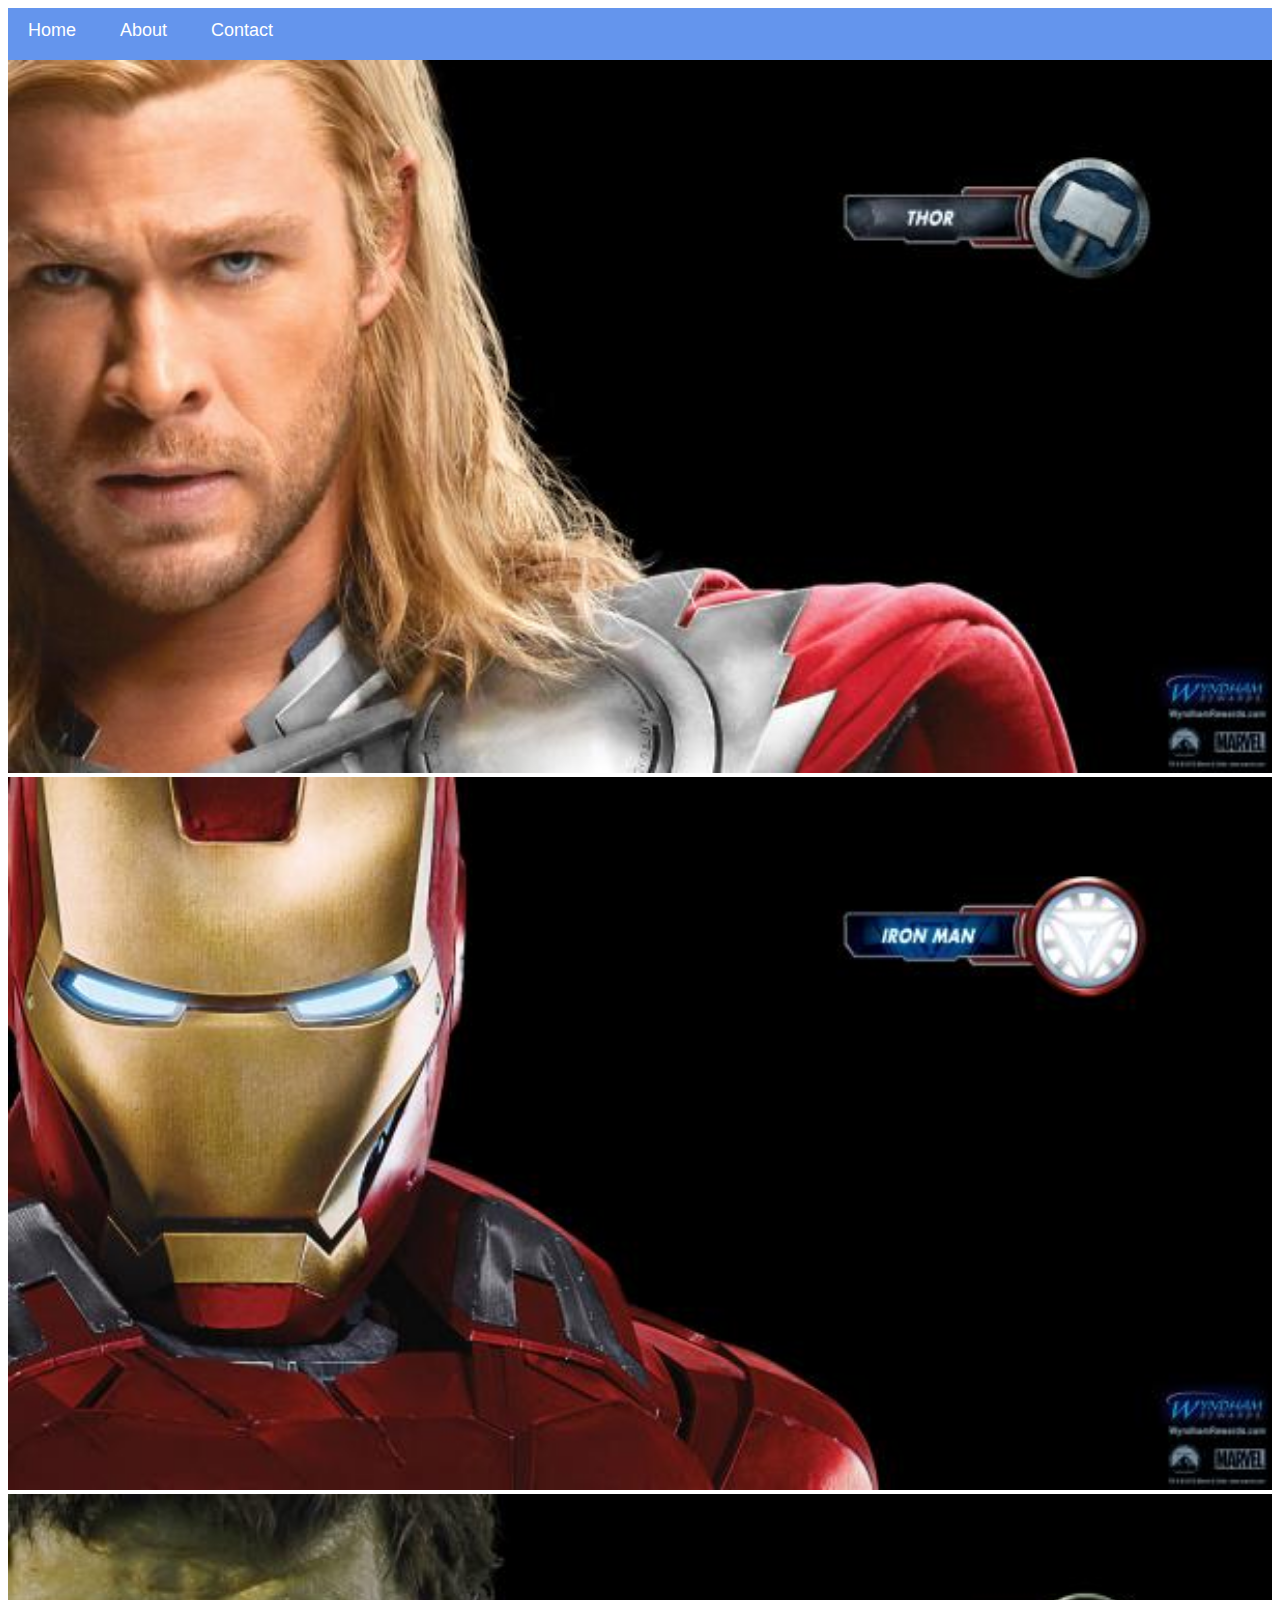
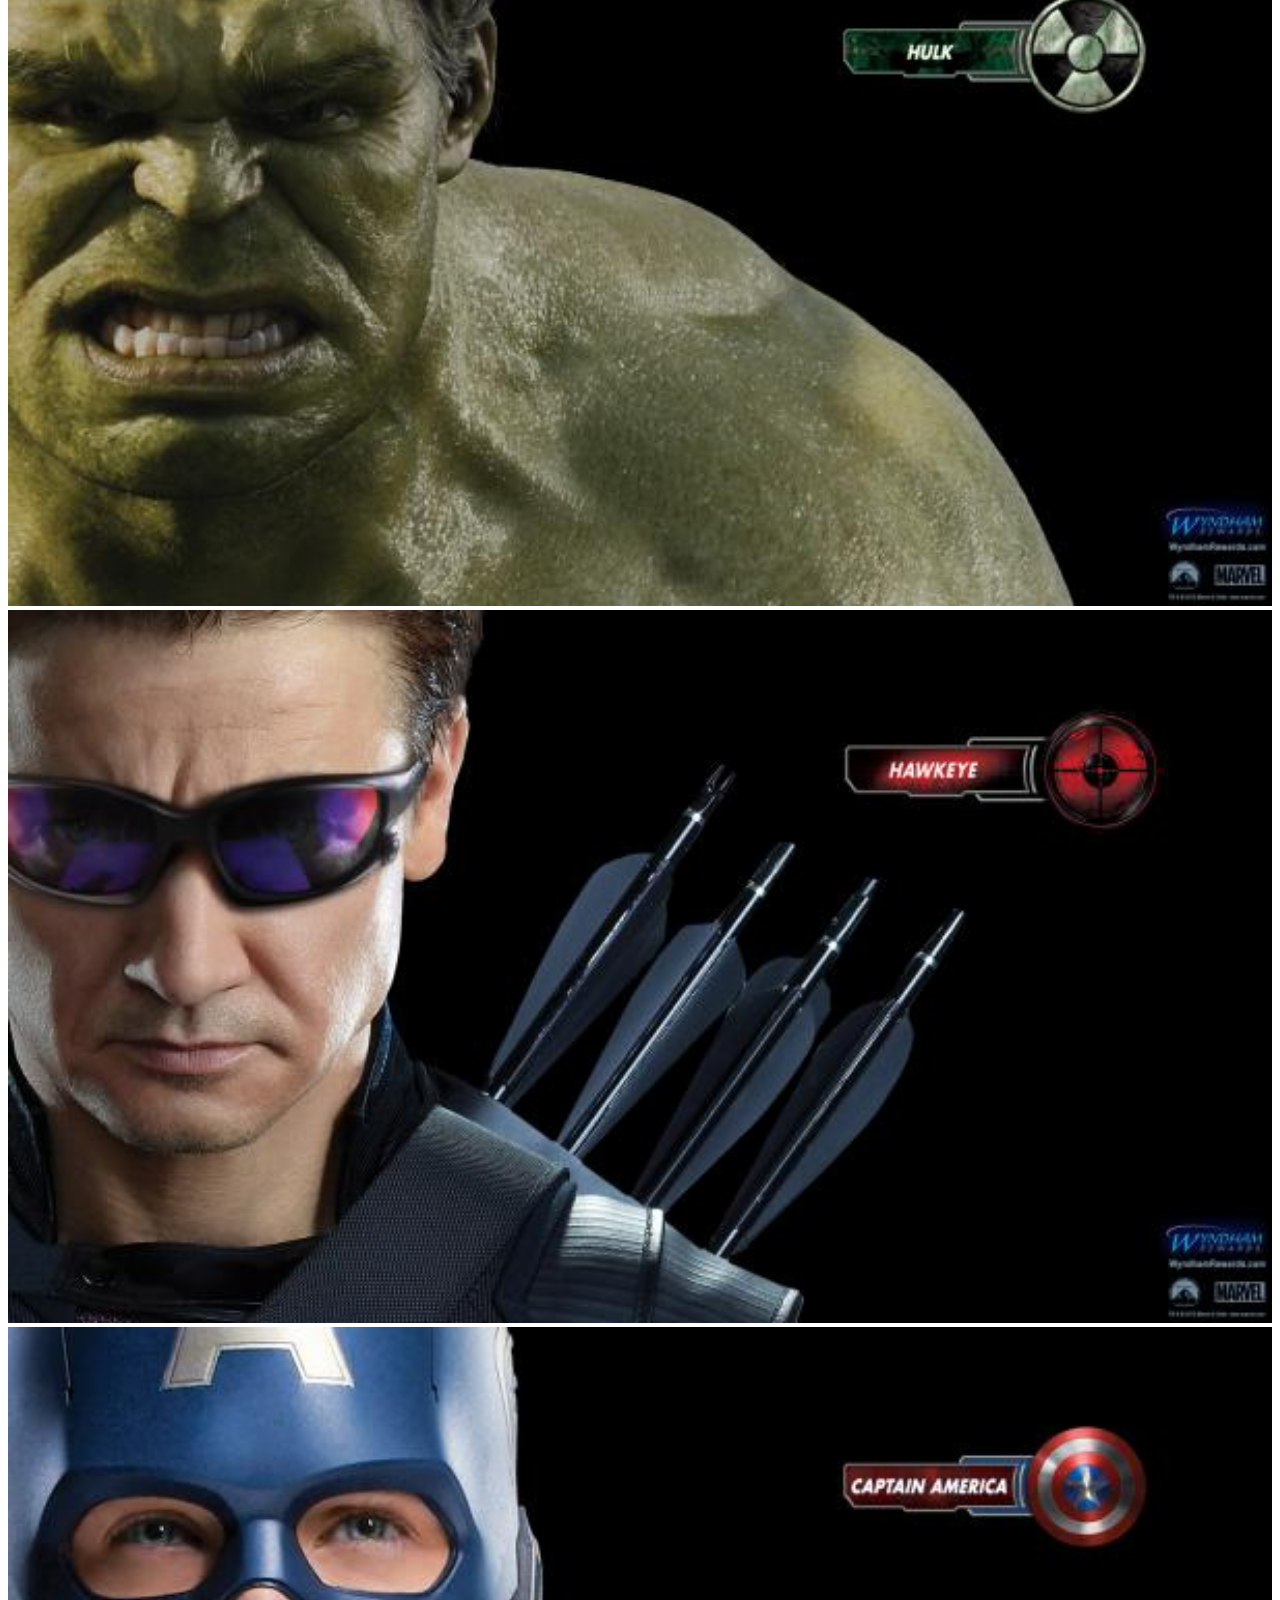
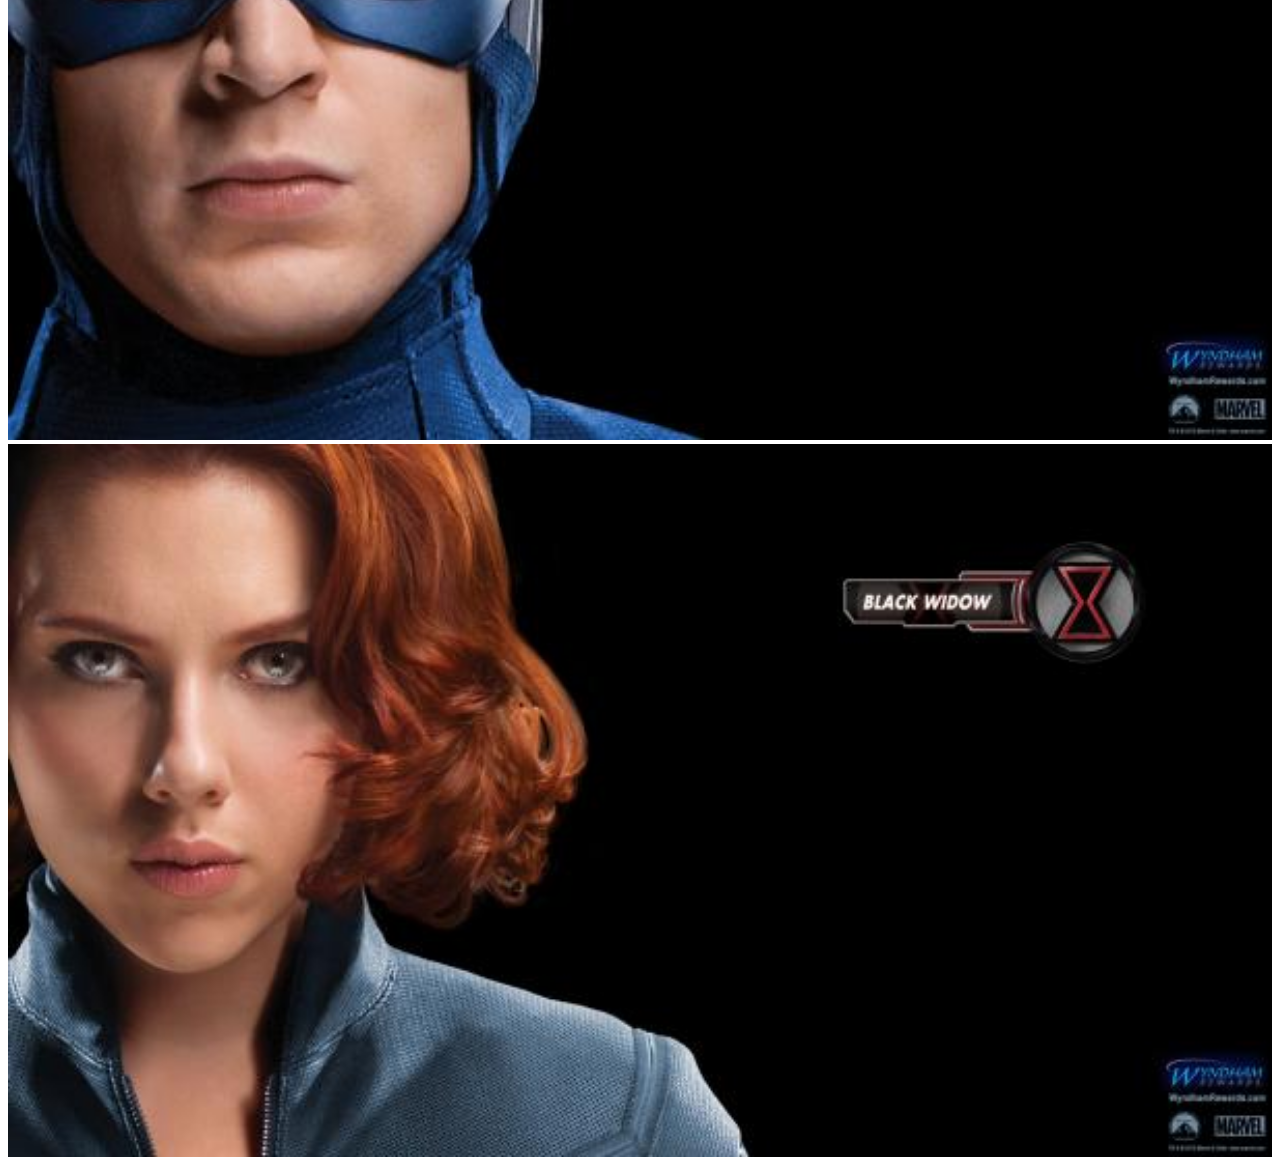
<file: index.html>
<!DOCTYPE html>
<html lang="en">
    <head>
        <meta charset="UTF-8" />
        <link rel="stylesheet" href="style.css">
        <title>Title</title>
    </head>
    <body>
               <div id="menu">
            <a href="index.html">Home</a>
            <a href="about.html">About</a>
            <a href="contact.html">Contact</a>
        </div>
       <div class="gallery">
          <a href="avenger-1.html"><img src="images/avengers_01.jpg"/></a>
           <a href="avenger-2.html"><img src="images/avengers_02.jpg"/></a>
            <a href="avenger-3.html"><img src="images/avengers_03.jpg"/></a>
           <a href="avenger-4.html"><img src="images/avengers_04.jpg"/></a>
           <a href="avenger-5.html"><img src="images/avengers_05.jpg"/></a>
           <a href="avenger-6.html"><img src="images/avengers_06.jpg"/></a>
        </div>  
    </body>
   
         
</html>
</file>
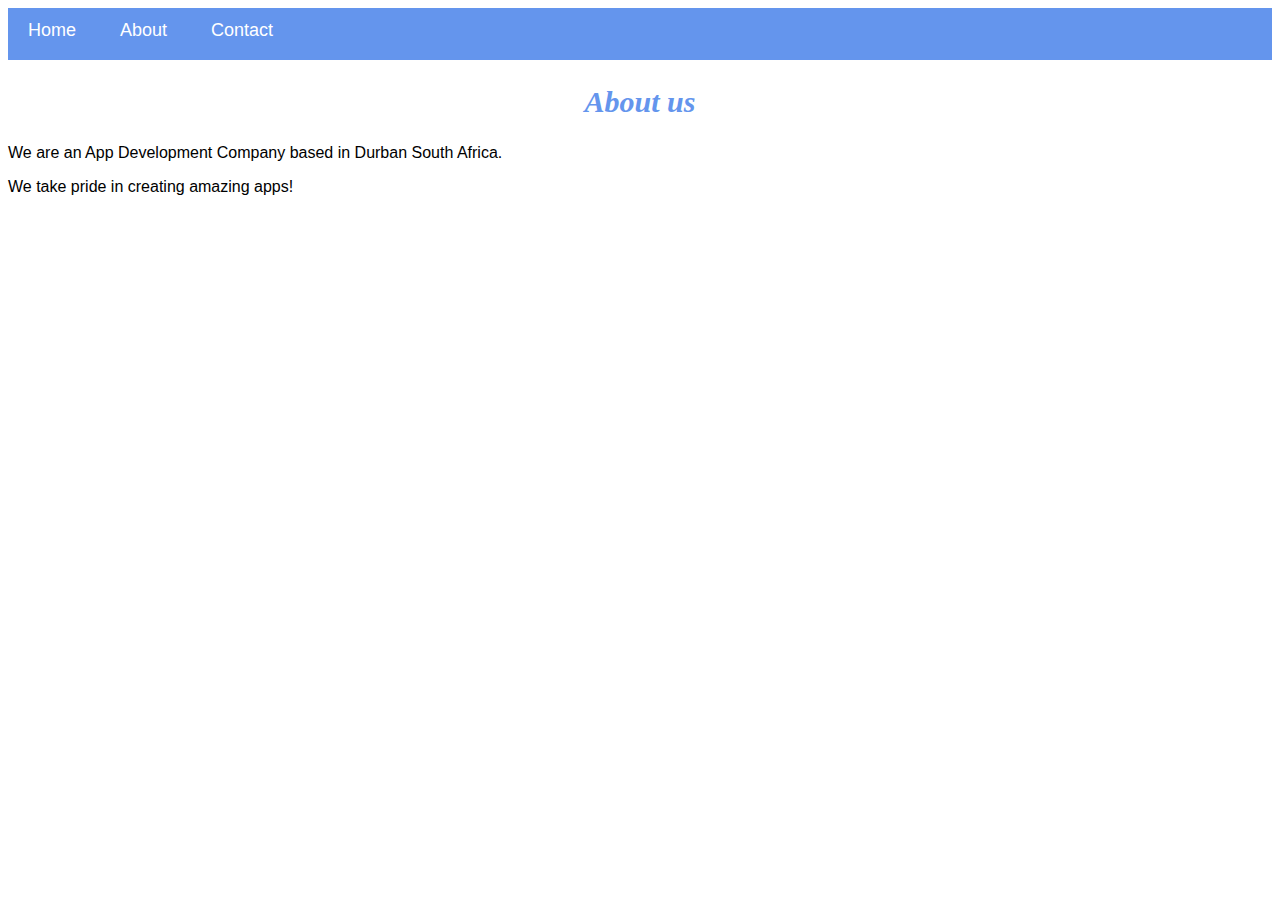
<file: about.html>
<!DOCTYPE html>
<html lang="en">
    <head>
        <meta charset="UTF-8" />
        <link rel="stylesheet" href="style.css">
        <title>Title</title>
    </head>
    <body>
        <div id="menu">
            <a href="index.html">Home</a>
            <a href="about.html">About</a>
            <a href="contact.html">Contact</a>
        </div>
        <h2>About us</h2>
        <p>We are an App Development Company based in Durban South Africa.</p>
        <p>We take pride in creating amazing apps!</p> 
    </body>
   
         
</html>
</file>
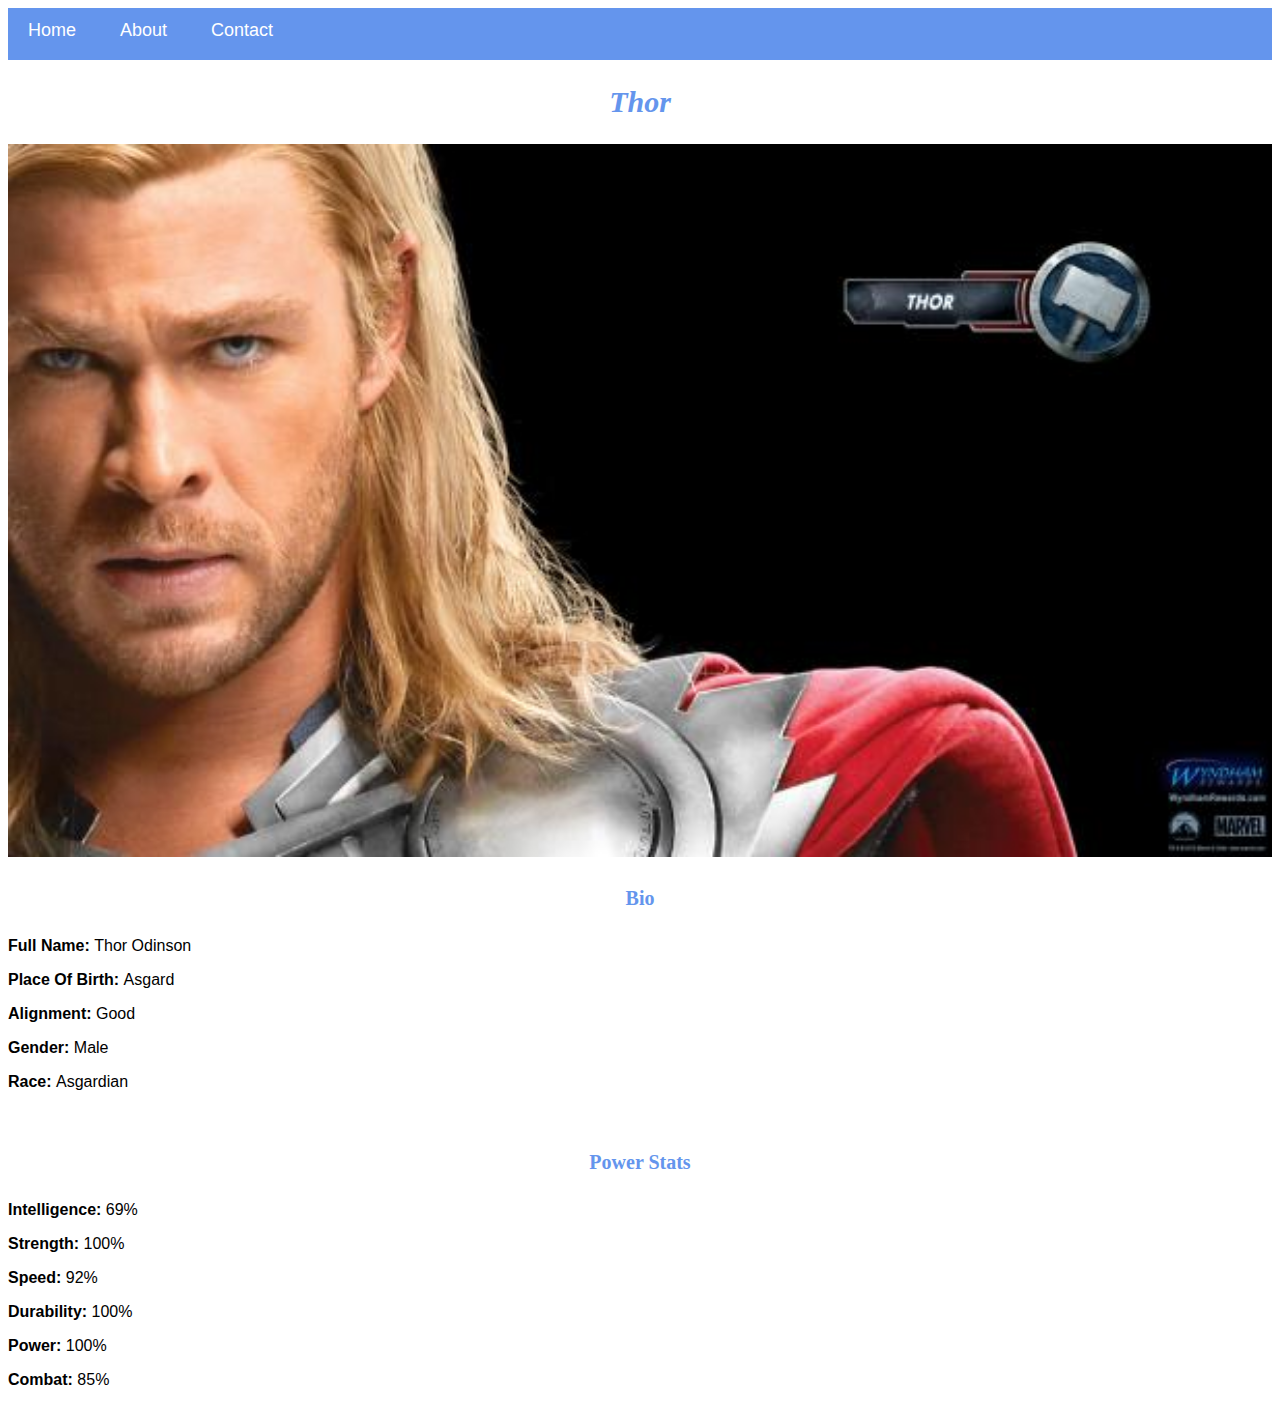
<file: avenger-1.html>
<!DOCTYPE html>
<html lang="en">
    <head>
        <meta charset="UTF-8" />
        <link rel="stylesheet" href="style.css">
        <title>Title</title>
    </head>
    <body>
            <div id="menu">
            <a href="index.html">Home</a>
            <a href="about.html">About</a>
            <a href="contact.html">Contact</a>
        </div>
      <h2>Thor</h2>
          <div class="gallery">
               <img src="images/avengers_01.jpg">
          </div>
             <h4>Bio</h4>
               <p><b>Full Name: </b> Thor Odinson</p>
               <p><b>Place Of Birth: </b> Asgard</p>
               <p><b>Alignment: </b> Good</p>
               <p><b>Gender: </b> Male</p>
               <p><b>Race: </b> Asgardian</p>
              <br/>

              <h4>Power Stats</h4>
              <p><b>Intelligence: </b> 69%</p>
              <p><b>Strength: </b> 100%</p>
              <p><b>Speed: </b> 92%</p>
              <p><b>Durability: </b> 100%</p>
              <p><b>Power: </b> 100%</p>
              <p><b>Combat: </b> 85%</p> 
    </body>
   
         
</html>
</file>
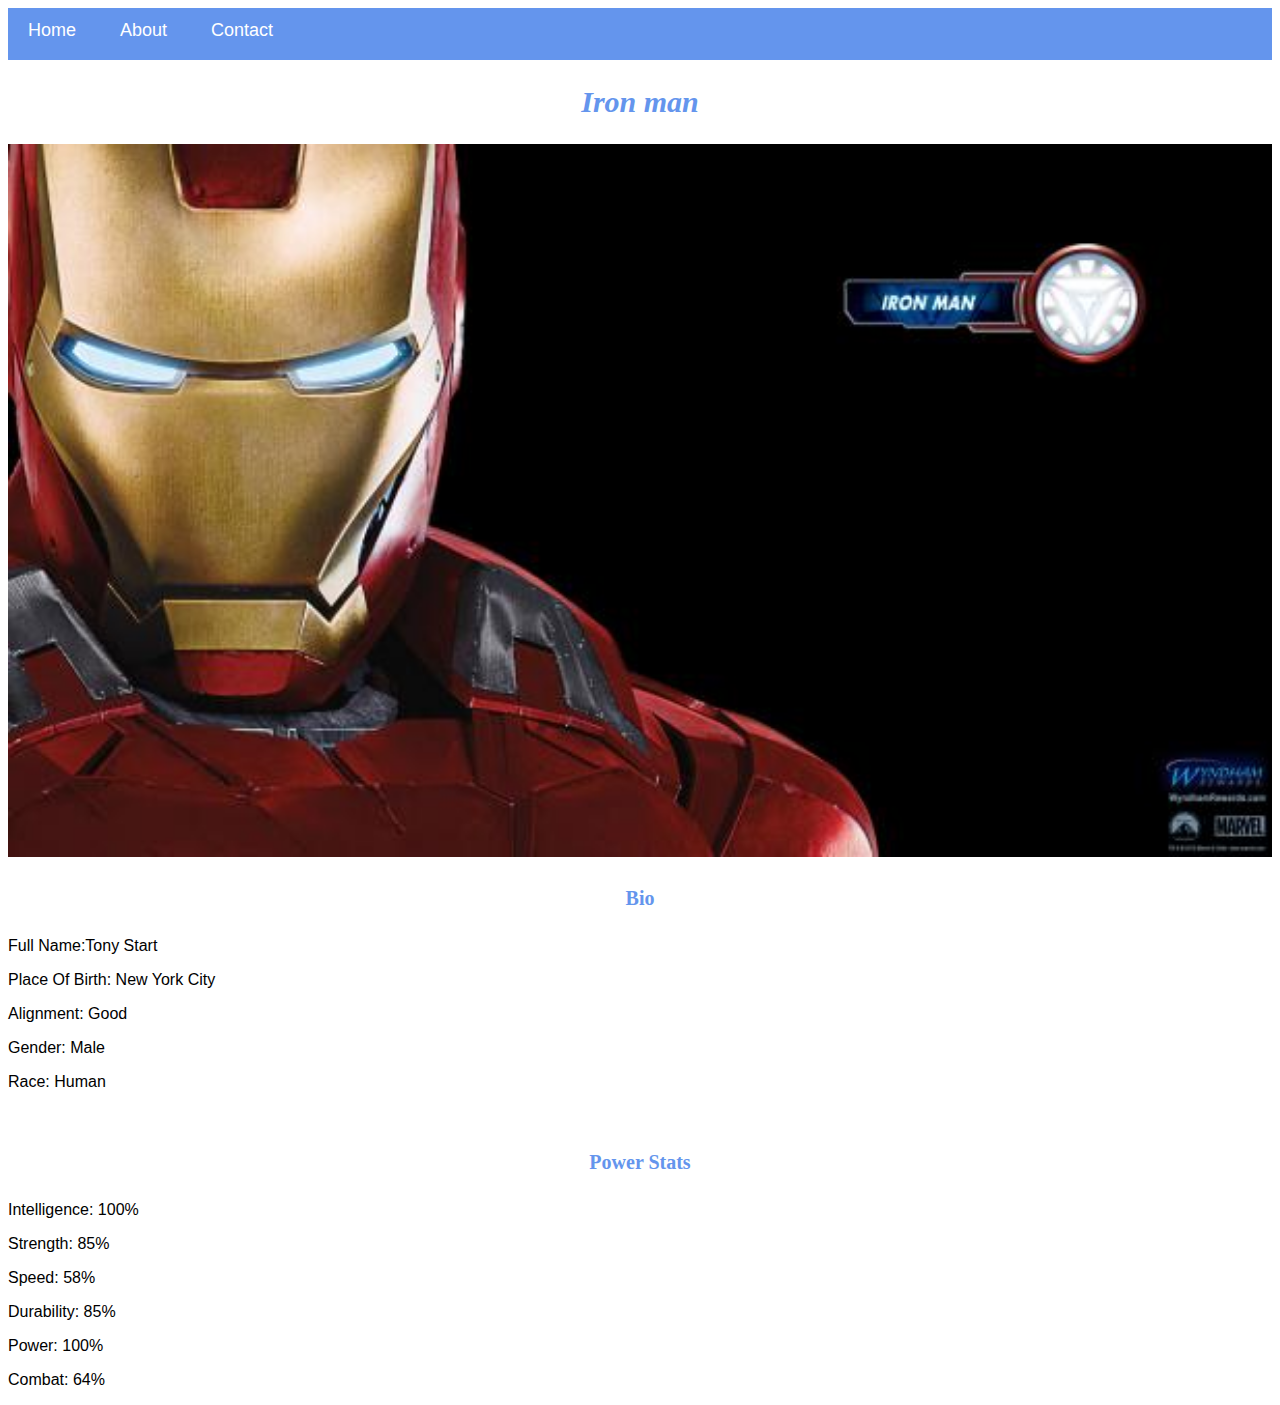
<file: avenger-2.html>
<!DOCTYPE html>
<html lang="en">
    <head>
        <meta charset="UTF-8" />
        <link rel="stylesheet" href="style.css">
        <title>Title</title>
    </head>
    <body>
            <div id="menu">
            <a href="index.html">Home</a>
            <a href="about.html">About</a>
            <a href="contact.html">Contact</a>
        </div>
      <h2>Iron man</h2>
          <div class="gallery"> 
              <img src="images/avengers_02.jpg"> 
          </div> 
          <h4>Bio</h4> 
          <p>Full Name:Tony Start</p> 
          <p>Place Of Birth: New York City</p> 
          <p>Alignment: Good</p> 
          <p>Gender: Male</p>
          <p>Race: Human</p> 
          <br/>
          <h4>Power Stats</h4>
          <p>Intelligence: 100%</p>
          <p>Strength: 85%</p>
          <p>Speed: 58%</p>
          <p>Durability: 85%</p>
          <p>Power: 100%</p>
          <p>Combat: 64%</p>
    </body>
   
         
</html>
</file>
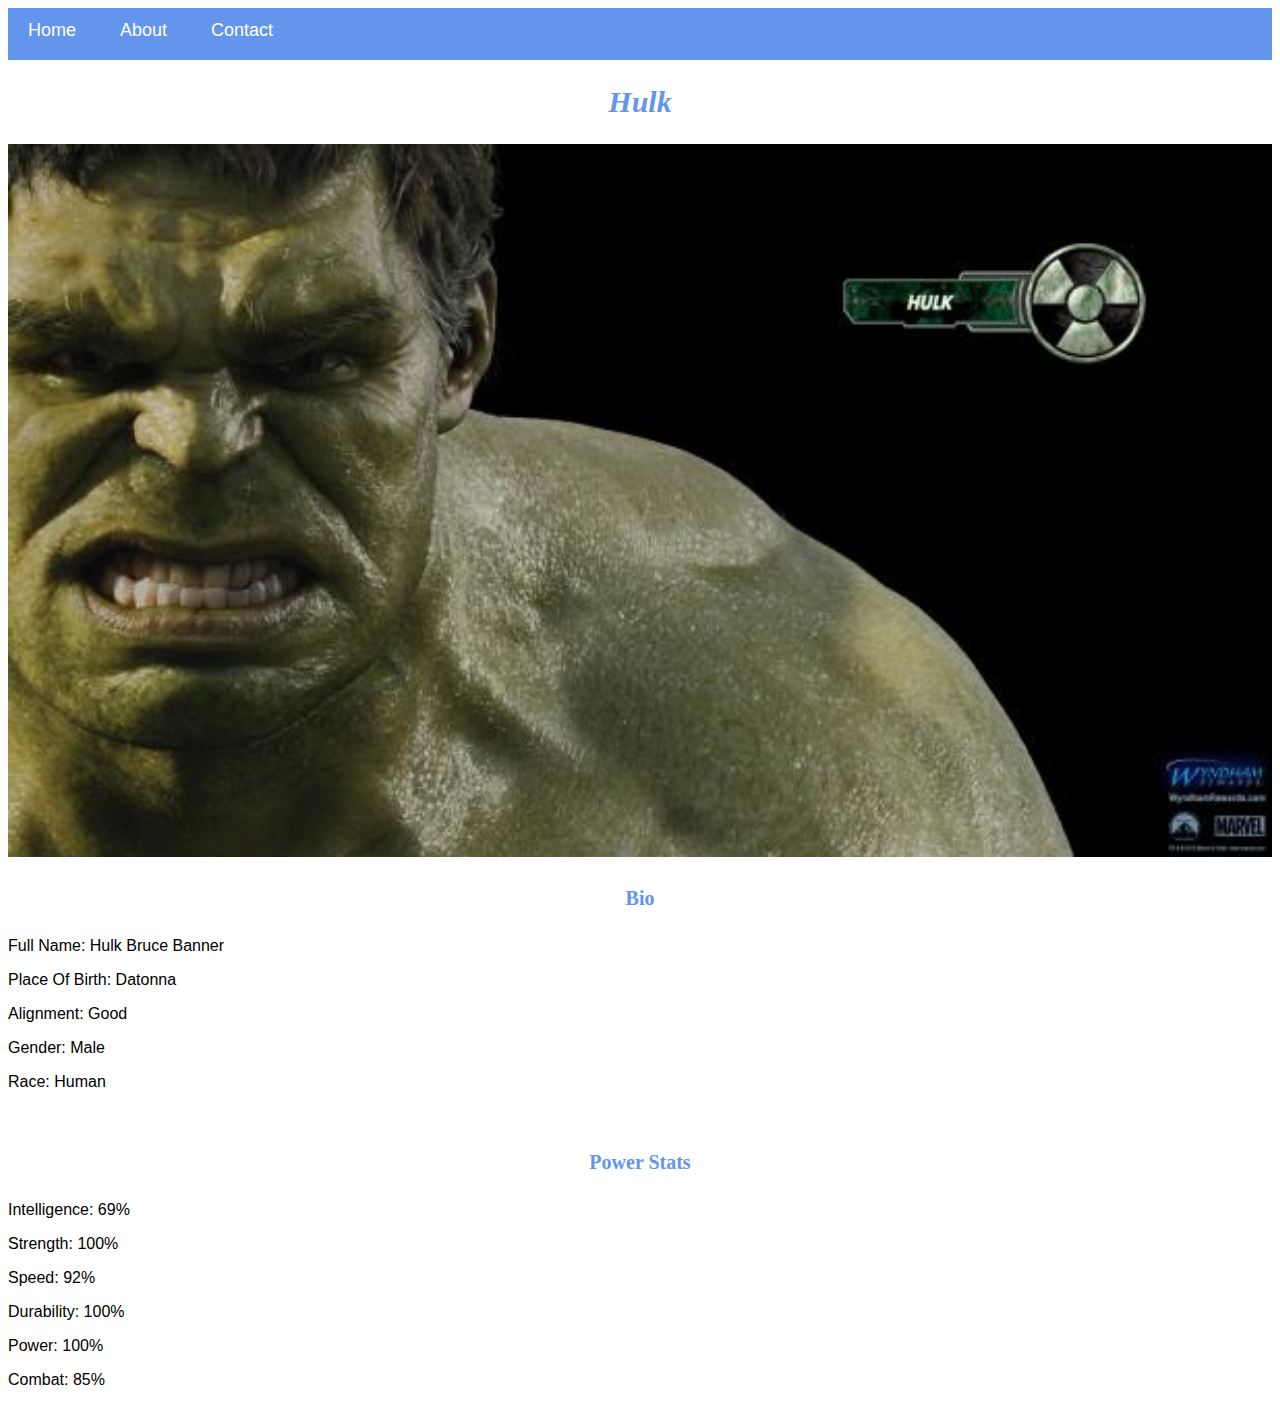
<file: avenger-3.html>
<!DOCTYPE html>
<html lang="en">
    <head>
        <meta charset="UTF-8" />
        <link rel="stylesheet" href="style.css">
        <title>Title</title>
    </head>
    <body>
            <div id="menu">
            <a href="index.html">Home</a>
            <a href="about.html">About</a>
            <a href="contact.html">Contact</a>
        </div>
      <h2>Hulk</h2>
          <div class="gallery"> 
              <img src="images/avengers_03.jpg"> 
          </div> 
          <h4>Bio</h4> 
          <p>Full Name: Hulk Bruce Banner</p> 
          <p>Place Of Birth: Datonna</p> 
          <p>Alignment: Good</p> 
          <p>Gender: Male</p>
          <p>Race: Human</p> 
          <br/>
          <h4>Power Stats</h4>
          <p>Intelligence: 69%</p>
          <p>Strength: 100%</p>
          <p>Speed: 92%</p>
          <p>Durability: 100%</p>
          <p>Power: 100%</p>
          <p>Combat: 85%</p>
    </body>
   
         
</html>
</file>
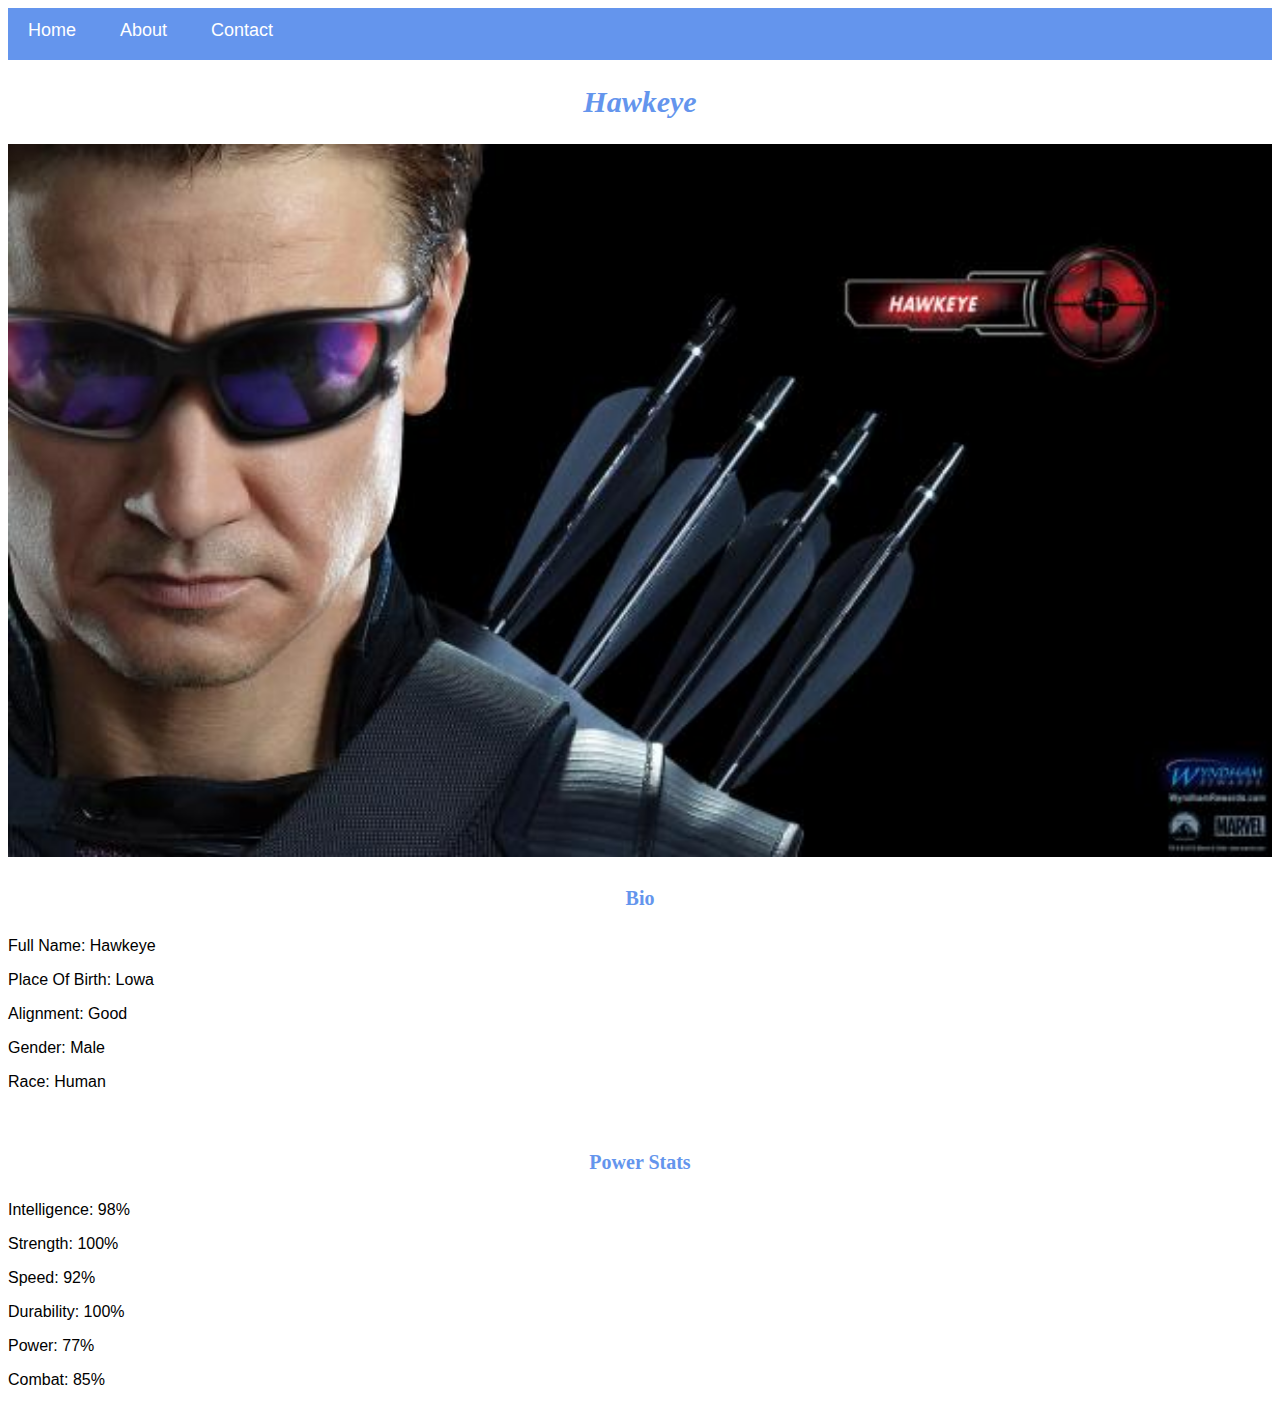
<file: avenger-4.html>
<!DOCTYPE html>
<html lang="en">
    <head>
        <meta charset="UTF-8" />
        <link rel="stylesheet" href="style.css">
        <title>Title</title>
    </head>
    <body>
            <div id="menu">
            <a href="index.html">Home</a>
            <a href="about.html">About</a>
            <a href="contact.html">Contact</a>
        </div>
      <h2>Hawkeye</h2>
          <div class="gallery"> 
              <img src="images/avengers_04.jpg"> 
          </div> 
          <h4>Bio</h4> 
          <p>Full Name: Hawkeye</p> 
          <p>Place Of Birth: Lowa</p> 
          <p>Alignment: Good</p> 
          <p>Gender: Male</p>
          <p>Race: Human</p> 
          <br/>
          <h4>Power Stats</h4>
          <p>Intelligence: 98%</p>
          <p>Strength: 100%</p>
          <p>Speed: 92%</p>
          <p>Durability: 100%</p>
          <p>Power: 77%</p>
          <p>Combat: 85%</p>
    </body>
   
         
</html>
</file>
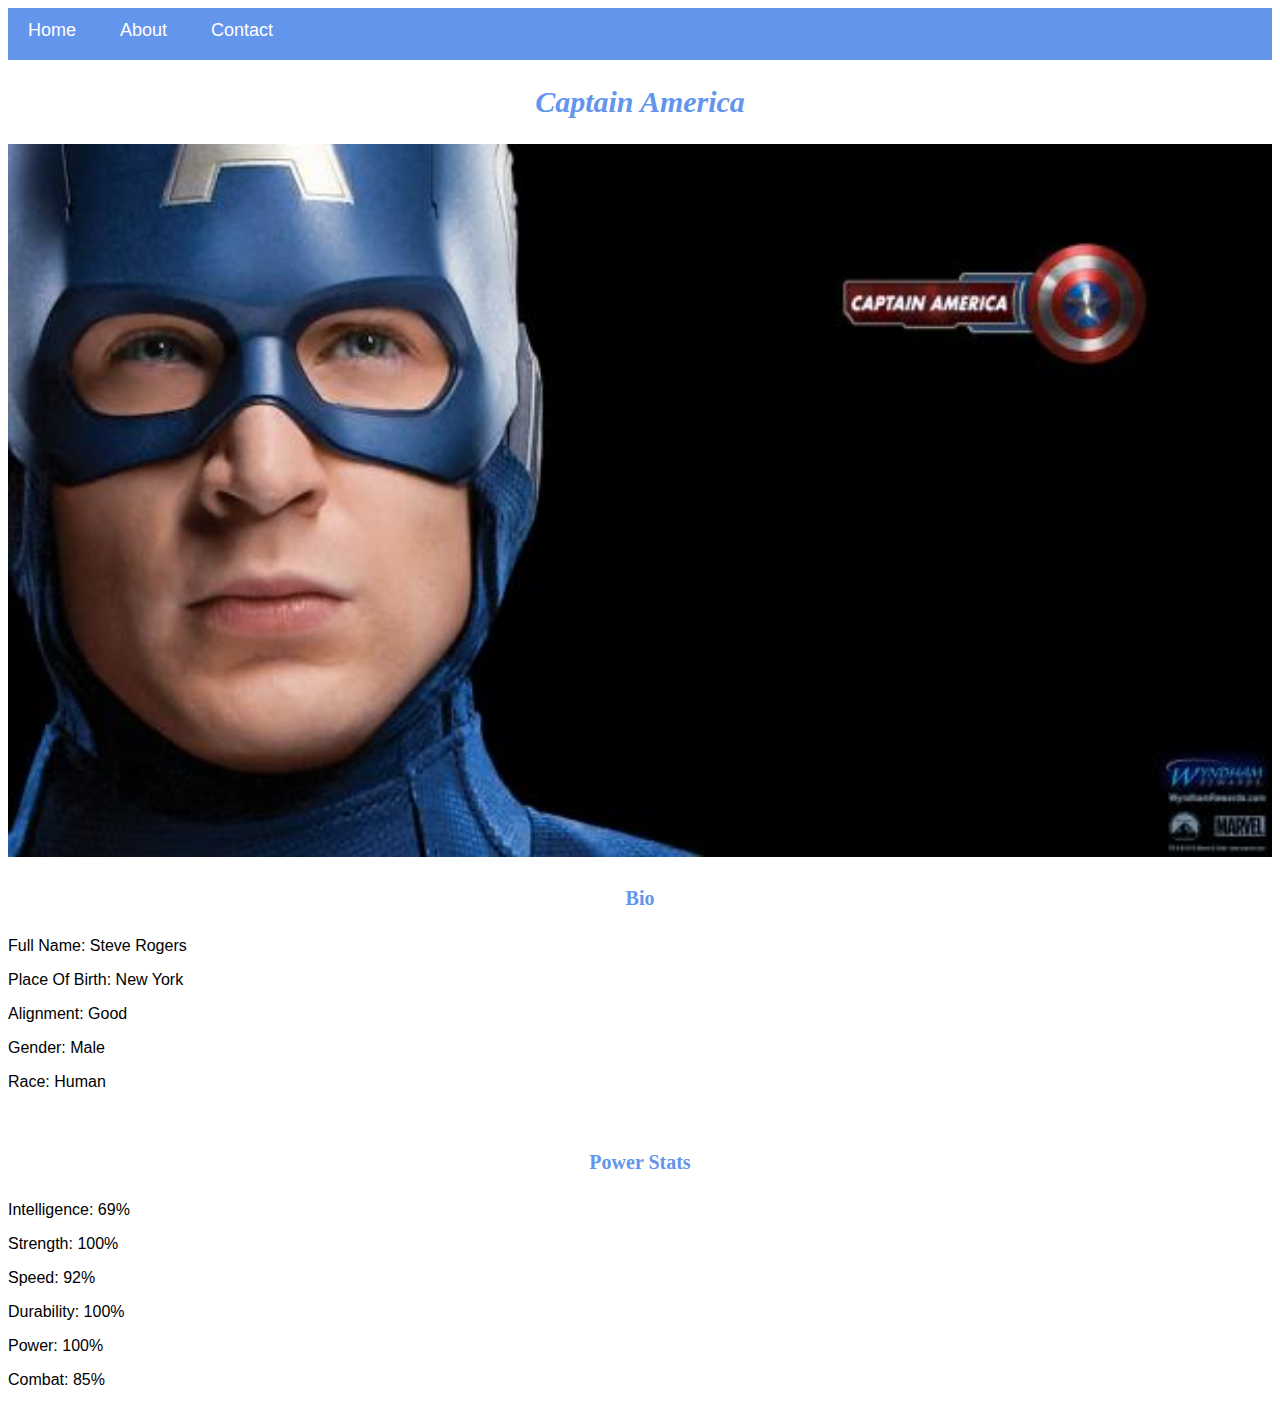
<file: avenger-5.html>
<!DOCTYPE html>
<html lang="en">
    <head>
        <meta charset="UTF-8" />
        <link rel="stylesheet" href="style.css">
        <title>Title</title>
    </head>
    <body>
            <div id="menu">
            <a href="index.html">Home</a>
            <a href="about.html">About</a>
            <a href="contact.html">Contact</a>
        </div>
      <h2>Captain America</h2>
          <div class="gallery"> 
              <img src="images/avengers_05.jpg"> 
          </div> 
          <h4>Bio</h4> 
          <p>Full Name: Steve Rogers</p> 
          <p>Place Of Birth: New York</p> 
          <p>Alignment: Good</p> 
          <p>Gender: Male</p>
          <p>Race: Human </p> 
          <br/>
          <h4>Power Stats</h4>
          <p>Intelligence: 69%</p>
          <p>Strength: 100%</p>
          <p>Speed: 92%</p>
          <p>Durability: 100%</p>
          <p>Power: 100%</p>
          <p>Combat: 85%</p>
    </body>
   
         
</html>
</file>
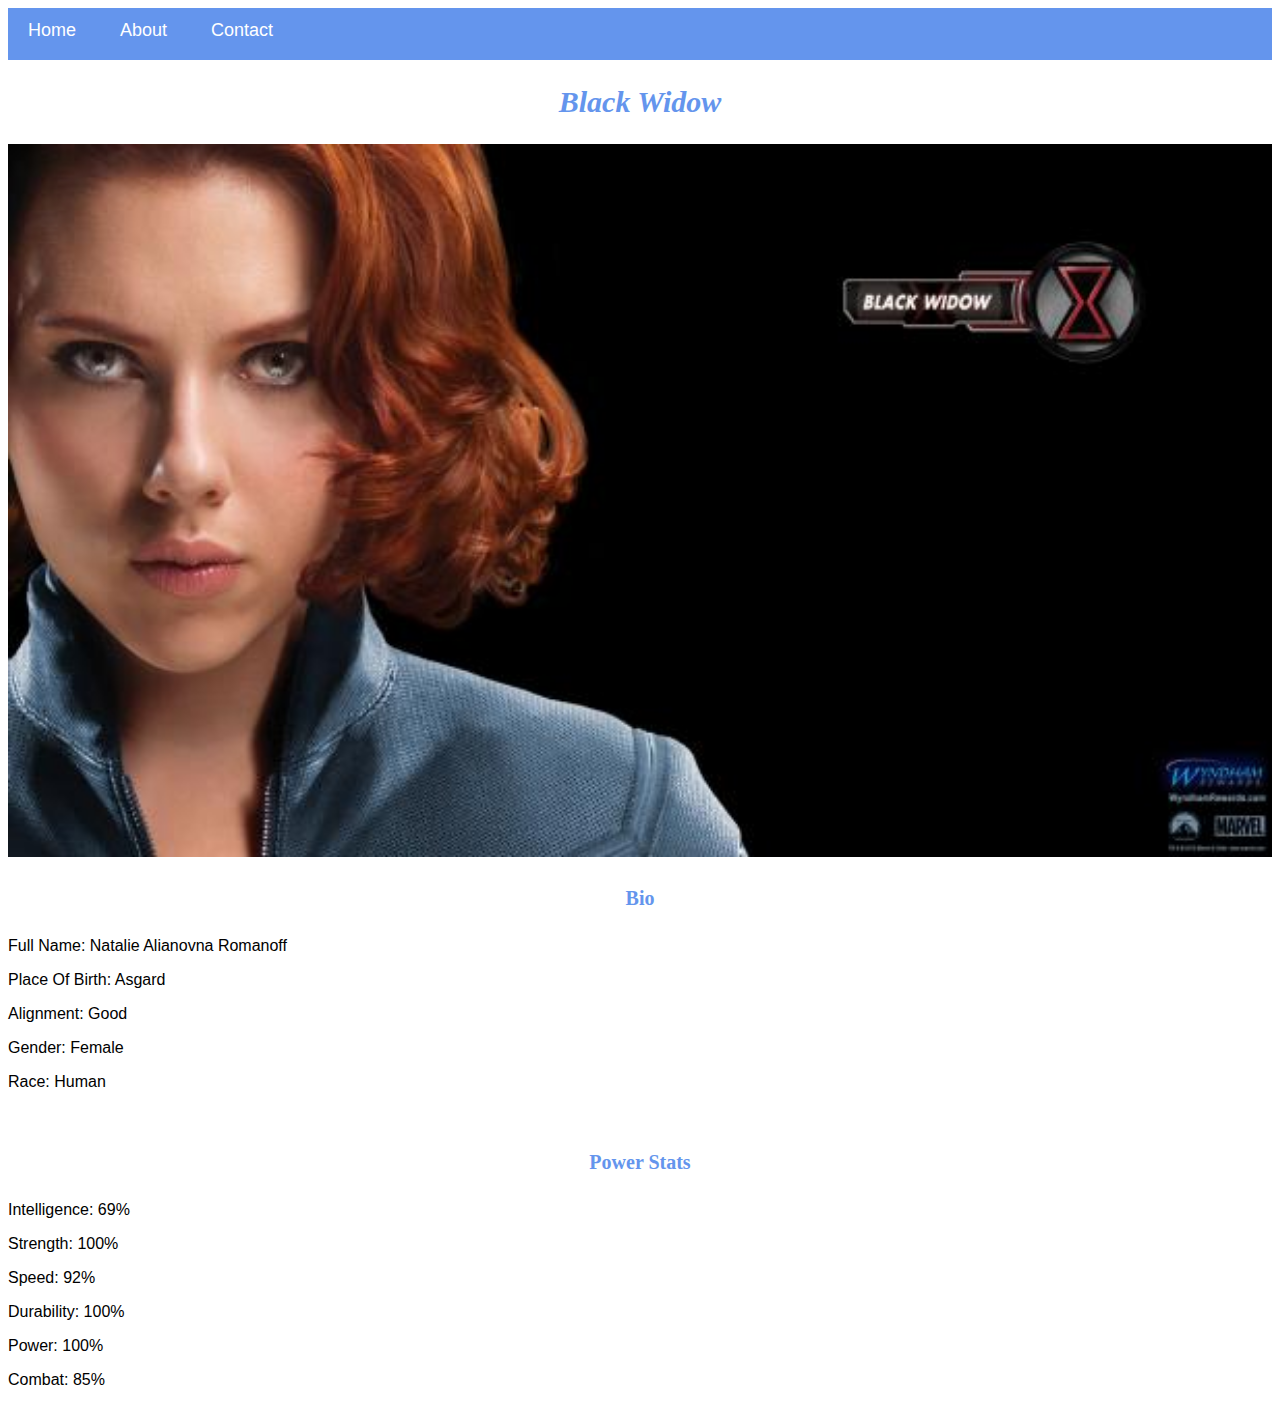
<file: avenger-6.html>
<!DOCTYPE html>
<html lang="en">
    <head>
        <meta charset="UTF-8" />
        <link rel="stylesheet" href="style.css">
        <title>Title</title>
    </head>
    <body>
            <div id="menu">
            <a href="index.html">Home</a>
            <a href="about.html">About</a>
            <a href="contact.html">Contact</a>
        </div>
      <h2>Black Widow</h2>
          <div class="gallery"> 
              <img src="images/avengers_06.jpg"> 
          </div> 
          <h4>Bio</h4> 
          <p>Full Name: Natalie Alianovna Romanoff</p> 
          <p>Place Of Birth: Asgard</p> 
          <p>Alignment: Good</p> 
          <p>Gender: Female</p>
          <p>Race: Human</p> 
          <br/>
          <h4>Power Stats</h4>
          <p>Intelligence: 69%</p>
          <p>Strength: 100%</p>
          <p>Speed: 92%</p>
          <p>Durability: 100%</p>
          <p>Power: 100%</p>
          <p>Combat: 85%</p>
    </body>
   
         
</html>
</file>
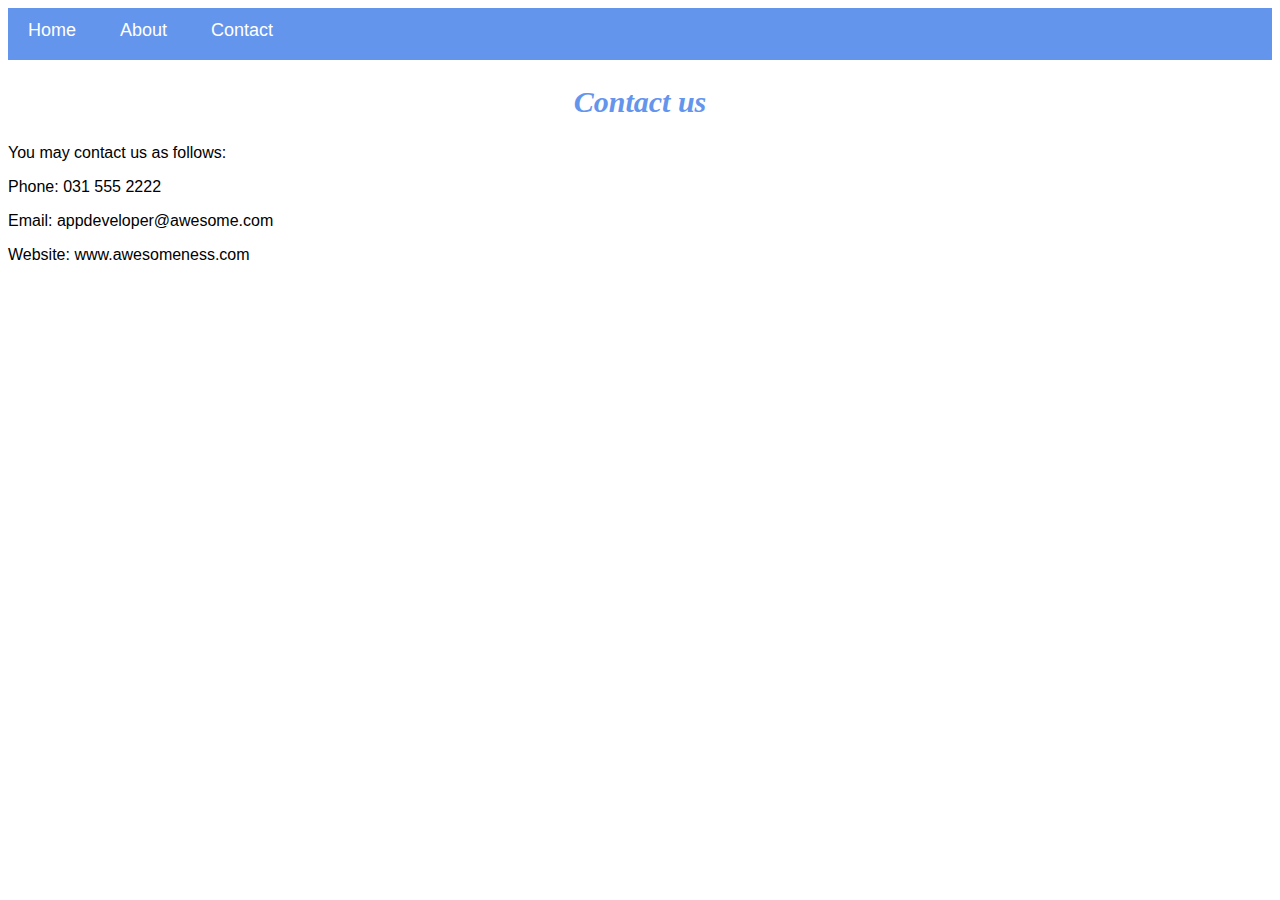
<file: contact.html>
<!DOCTYPE html>
<html lang="en">
    <head>
        <meta charset="UTF-8" />
        <link rel="stylesheet" href="style.css">
        <title>Title</title>
    </head>
  <body>
        <div id="menu">
            <a href="index.html">Home</a>
            <a href="about.html">About</a>
            <a href="contact.html">Contact</a>
        </div>
        <h2>Contact us</h2>
        <p>You may contact us as follows:</p>
        <p>Phone: 031 555 2222</p>
        <p>Email: appdeveloper@awesome.com</p>
        <p>Website: www.awesomeness.com</p>
    </body>
         
</html>
</file>
<file: style.css>
.gallery img{
        width: 100%;
 }

h2{
    font-family: impact, fantasy;
    text-align: center;
    font-size: 30px;
    color: cornflowerblue;
    font-style: italic;
}


h4{
    font-family: impact, fantasy;
    text-align: center;
    font-size: 20px;
    color: cornflowerblue;
}
p{
    font-family: Helvetica, sans-serif;
}

#menu{
      width:100%;
      height:40px;
      background-color: cornflowerblue;
      padding-top: 12px;
}

#menu a{
      color:#ffffff;
      font-family: Helvetica, sans-serif;
      font-size: 18px;
      text-decoration:none;
      font-weight: 800px;
      
      padding-left: 20px;
      padding-right: 20px;
}

#menu a:hover{
       color: #5077bd;
}
</file>
